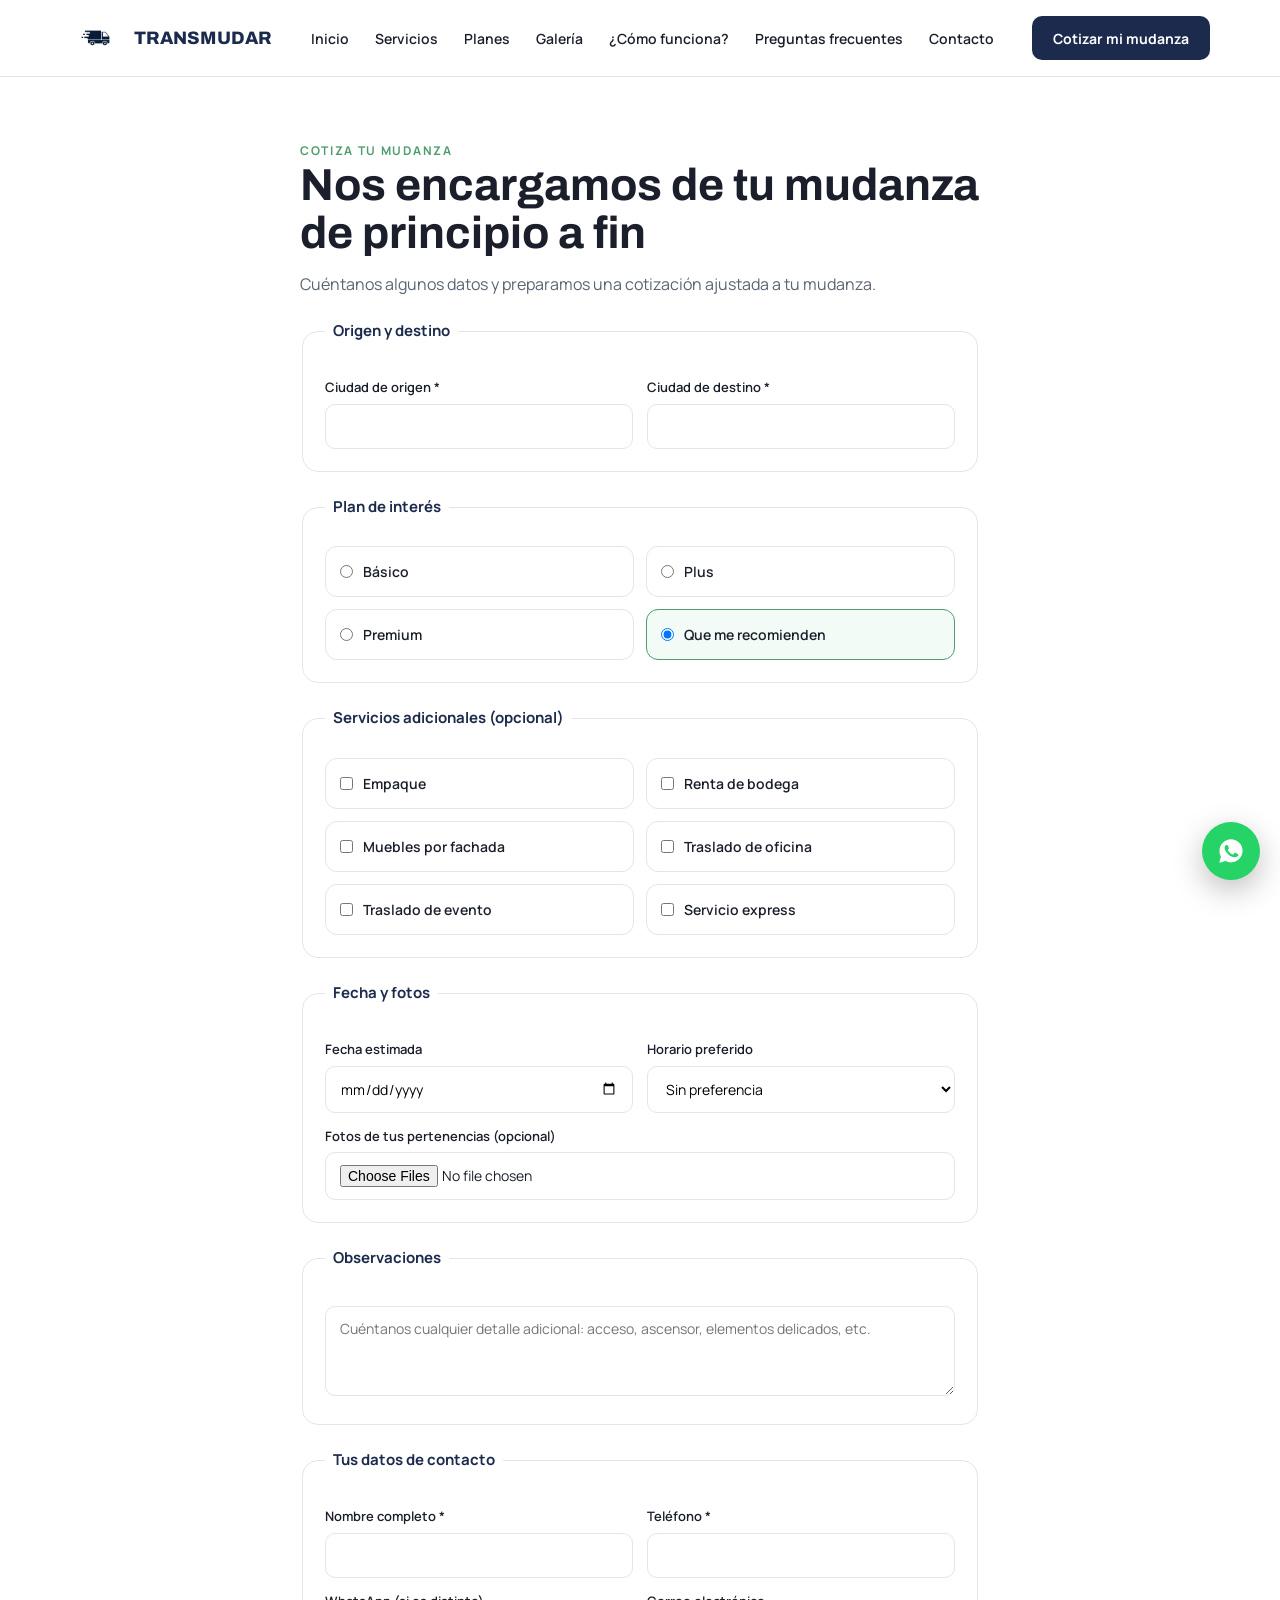
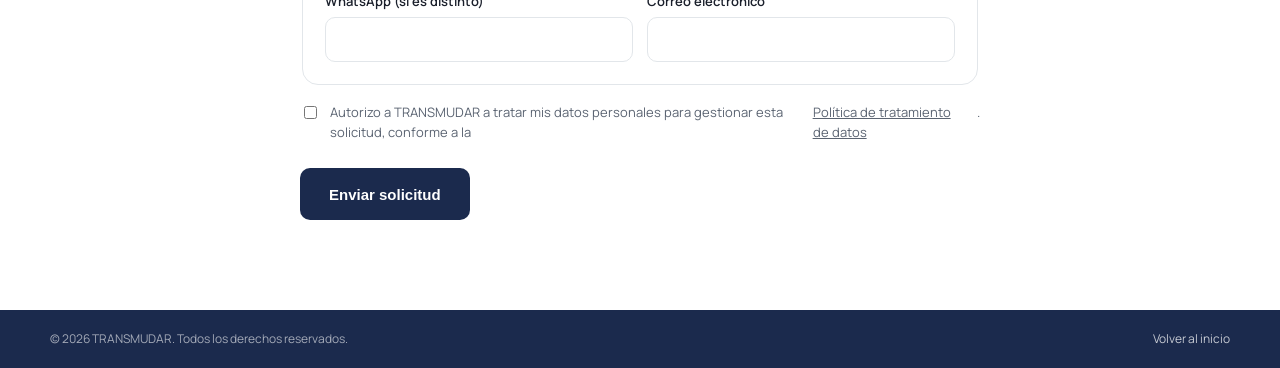
<file: cotizar.html>
<!DOCTYPE html>
<html lang="es">
<head>
<meta charset="UTF-8" />
<meta name="viewport" content="width=device-width, initial-scale=1.0" />
<title>Cotiza tu mudanza | TRANSMUDAR</title>
<meta name="description" content="Cuéntanos tu mudanza y recibe una cotización de TRANSMUDAR: origen, destino, plan y fotos." />
<link rel="icon" href="favicon.ico" />
<link rel="stylesheet" href="assets/styles.css" />
</head>
<body>

<header class="site-header">
  <div class="container">
    <a href="index.html#inicio" class="brand">
      <img src="assets/logo-camion.png" alt="TRANSMUDAR" />
      <span>TRANSMUDAR</span>
    </a>
    <nav class="nav-links">
      <a href="index.html#inicio">Inicio</a>
      <a href="index.html#servicios">Servicios</a>
      <a href="index.html#planes">Planes</a>
      <a href="index.html#galeria">Galería</a>
      <a href="index.html#como-funciona">¿Cómo funciona?</a>
      <a href="index.html#faq">Preguntas frecuentes</a>
      <a href="index.html#contacto">Contacto</a>
    </nav>
    <a href="cotizar.html" class="btn btn-navy header-cta">Cotizar mi mudanza</a>
    <button class="menu-toggle" aria-label="Abrir menú">
      <svg width="22" height="22" viewBox="0 0 24 24" fill="none" stroke="currentColor" stroke-width="2"><line x1="3" y1="6" x2="21" y2="6"/><line x1="3" y1="12" x2="21" y2="12"/><line x1="3" y1="18" x2="21" y2="18"/></svg>
    </button>
  </div>
  <div class="mobile-menu">
    <div class="container">
      <a href="index.html#inicio">Inicio</a>
      <a href="index.html#servicios">Servicios</a>
      <a href="index.html#planes">Planes</a>
      <a href="index.html#galeria">Galería</a>
      <a href="index.html#como-funciona">¿Cómo funciona?</a>
      <a href="index.html#faq">Preguntas frecuentes</a>
      <a href="index.html#contacto">Contacto</a>
    </div>
  </div>
</header>

<div class="form-shell">
  <p class="eyebrow">Cotiza tu mudanza</p>
  <h1>Nos encargamos de tu mudanza de principio a fin</h1>
  <p class="sub">Cuéntanos algunos datos y preparamos una cotización ajustada a tu mudanza.</p>

  <form id="cotizar-form" novalidate>
    <fieldset>
      <legend>Origen y destino</legend>
      <div class="row-2">
        <div class="field">
          <label for="ciudad_origen">Ciudad de origen *</label>
          <input type="text" id="ciudad_origen" name="ciudad_origen" required />
        </div>
        <div class="field">
          <label for="ciudad_destino">Ciudad de destino *</label>
          <input type="text" id="ciudad_destino" name="ciudad_destino" required />
        </div>
      </div>
    </fieldset>

    <fieldset>
      <legend>Plan de interés</legend>
      <div class="plan-select-grid">
        <label class="plan-option"><input type="radio" name="plan" value="basico" /> Básico</label>
        <label class="plan-option"><input type="radio" name="plan" value="plus" /> Plus</label>
        <label class="plan-option"><input type="radio" name="plan" value="premium" /> Premium</label>
        <label class="plan-option"><input type="radio" name="plan" value="recomiendenme" checked /> Que me recomienden</label>
      </div>
    </fieldset>

    <fieldset>
      <legend>Servicios adicionales (opcional)</legend>
      <div class="plan-select-grid">
        <label class="plan-option"><input type="checkbox" name="servicios_adicionales" value="Empaque" /> Empaque</label>
        <label class="plan-option"><input type="checkbox" name="servicios_adicionales" value="Renta de bodega" /> Renta de bodega</label>
        <label class="plan-option"><input type="checkbox" name="servicios_adicionales" value="Movimiento de muebles por fachada" /> Muebles por fachada</label>
        <label class="plan-option"><input type="checkbox" name="servicios_adicionales" value="Traslado de oficina" /> Traslado de oficina</label>
        <label class="plan-option"><input type="checkbox" name="servicios_adicionales" value="Traslado de evento" /> Traslado de evento</label>
        <label class="plan-option"><input type="checkbox" name="servicios_adicionales" value="Servicio express" /> Servicio express</label>
      </div>
    </fieldset>

    <fieldset>
      <legend>Fecha y fotos</legend>
      <div class="row-2">
        <div class="field">
          <label for="fecha_estimada">Fecha estimada</label>
          <input type="date" id="fecha_estimada" name="fecha_estimada" />
        </div>
        <div class="field">
          <label for="horario_preferido">Horario preferido</label>
          <select id="horario_preferido" name="horario_preferido">
            <option value="">Sin preferencia</option>
            <option value="Mañana">Mañana</option>
            <option value="Tarde">Tarde</option>
          </select>
        </div>
      </div>
      <div class="field">
        <label for="fotos-input">Fotos de tus pertenencias (opcional)</label>
        <input type="file" id="fotos-input" name="fotos" accept="image/*" multiple />
      </div>
    </fieldset>

    <fieldset>
      <legend>Observaciones</legend>
      <div class="field">
        <textarea name="observaciones" placeholder="Cuéntanos cualquier detalle adicional: acceso, ascensor, elementos delicados, etc."></textarea>
      </div>
    </fieldset>

    <fieldset>
      <legend>Tus datos de contacto</legend>
      <div class="row-2">
        <div class="field">
          <label for="nombre">Nombre completo *</label>
          <input type="text" id="nombre" name="nombre" required />
        </div>
        <div class="field">
          <label for="telefono">Teléfono *</label>
          <input type="tel" id="telefono" name="telefono" required />
        </div>
      </div>
      <div class="row-2">
        <div class="field">
          <label for="whatsapp">WhatsApp (si es distinto)</label>
          <input type="tel" id="whatsapp" name="whatsapp" />
        </div>
        <div class="field">
          <label for="email">Correo electrónico</label>
          <input type="email" id="email" name="email" />
        </div>
      </div>
    </fieldset>

    <label class="checkbox-row">
      <input type="checkbox" name="autorizacion" required />
      Autorizo a TRANSMUDAR a tratar mis datos personales para gestionar esta solicitud, conforme a la
      <a href="tratamiento-de-datos.html" style="text-decoration:underline;">Política de tratamiento de datos</a>.
    </label>

    <div id="form-msg" class="form-msg"></div>

    <div class="submit-row">
      <button type="submit" id="submit-btn" class="btn btn-navy">Enviar solicitud</button>
      <a id="wa-continuar" href="#" target="_blank" rel="noopener noreferrer" class="btn btn-outline-navy" style="display:none;">Continuar por WhatsApp</a>
    </div>
  </form>
</div>

<footer class="site-footer">
  <div class="container footer-bottom" style="border-top:none;">
    <span>© <span data-year></span> TRANSMUDAR. Todos los derechos reservados.</span>
    <a href="index.html" style="color:rgba(255,255,255,.75); text-decoration:none;">Volver al inicio</a>
  </div>
</footer>

<a id="wa-fab" class="wa-fab" href="#" target="_blank" rel="noopener noreferrer" aria-label="Hablar por WhatsApp">
  <svg width="28" height="28" viewBox="0 0 24 24" fill="currentColor"><path d="M12.04 2C6.58 2 2.13 6.45 2.13 11.91c0 1.75.46 3.38 1.26 4.8L2 22l5.42-1.36a9.86 9.86 0 0 0 4.62 1.15h.01c5.46 0 9.9-4.45 9.9-9.91C21.96 6.45 17.5 2 12.04 2Zm5.8 14.02c-.24.68-1.4 1.3-1.93 1.36-.5.06-1.02.28-3.4-.7-2.87-1.19-4.7-4.08-4.84-4.27-.14-.19-1.15-1.53-1.15-2.92s.72-2.07.98-2.35c.24-.27.53-.34.7-.34.18 0 .35 0 .5.01.16.01.38-.06.6.45.24.57.8 1.97.87 2.11.07.14.12.31.02.5-.1.19-.15.31-.3.48-.15.17-.31.38-.44.5-.15.14-.31.3-.13.6.17.3.77 1.27 1.66 2.06 1.14 1.02 2.1 1.34 2.4 1.48.3.15.48.13.65-.08.18-.2.75-.87.95-1.17.2-.3.4-.25.68-.15.28.1 1.77.83 2.07.98.3.15.5.22.57.35.07.13.07.75-.17 1.43Z"/></svg>
</a>

<script src="assets/brand.js"></script>
<script src="assets/supabase-config.js"></script>
<script src="assets/site.js"></script>
<script src="assets/cotizar.js"></script>
<script>
  document.addEventListener("DOMContentLoaded", function () {
    var fab = document.getElementById("wa-fab");
    if (fab) fab.href = waLink();
  });
</script>
</body>
</html>
</file>
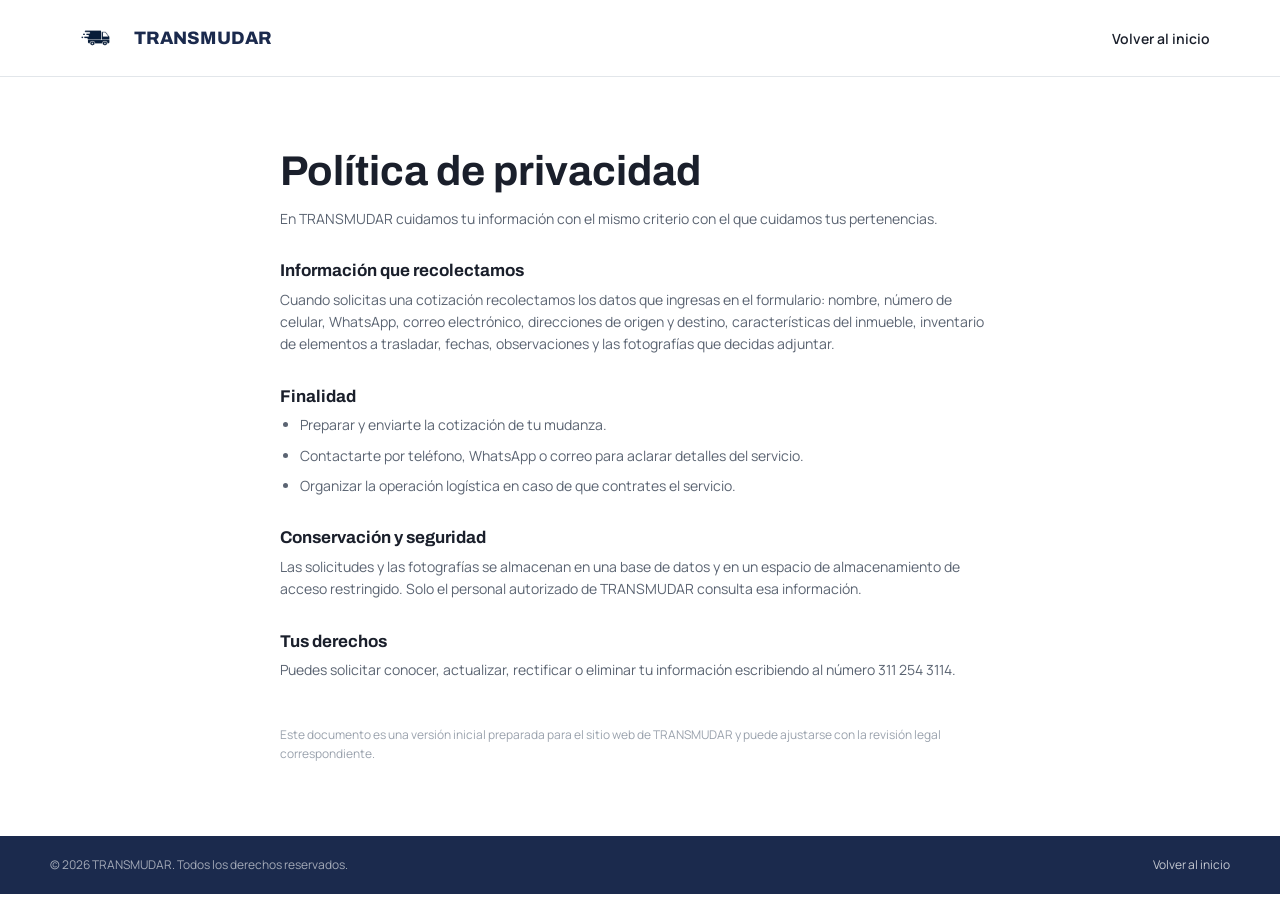
<file: privacidad.html>
<!DOCTYPE html>
<html lang="es">
<head>
<meta charset="UTF-8" />
<meta name="viewport" content="width=device-width, initial-scale=1.0" />
<title>Política de privacidad | TRANSMUDAR</title>
<meta name="robots" content="noindex" />
<link rel="icon" href="favicon.ico" />
<link rel="stylesheet" href="assets/styles.css" />
</head>
<body>
<header class="site-header">
  <div class="container">
    <a href="index.html#inicio" class="brand">
      <img src="assets/logo-camion.png" alt="TRANSMUDAR" />
      <span>TRANSMUDAR</span>
    </a>
    <nav class="nav-links"><a href="index.html">Volver al inicio</a></nav>
  </div>
</header>

<article class="legal">
  <h1>Política de privacidad</h1>
  <p class="intro">En TRANSMUDAR cuidamos tu información con el mismo criterio con el que cuidamos tus pertenencias.</p>

  <section>
    <h2>Información que recolectamos</h2>
    <p>Cuando solicitas una cotización recolectamos los datos que ingresas en el formulario: nombre, número de celular, WhatsApp, correo electrónico, direcciones de origen y destino, características del inmueble, inventario de elementos a trasladar, fechas, observaciones y las fotografías que decidas adjuntar.</p>
  </section>

  <section>
    <h2>Finalidad</h2>
    <ul>
      <li>Preparar y enviarte la cotización de tu mudanza.</li>
      <li>Contactarte por teléfono, WhatsApp o correo para aclarar detalles del servicio.</li>
      <li>Organizar la operación logística en caso de que contrates el servicio.</li>
    </ul>
  </section>

  <section>
    <h2>Conservación y seguridad</h2>
    <p>Las solicitudes y las fotografías se almacenan en una base de datos y en un espacio de almacenamiento de acceso restringido. Solo el personal autorizado de TRANSMUDAR consulta esa información.</p>
  </section>

  <section>
    <h2>Tus derechos</h2>
    <p>Puedes solicitar conocer, actualizar, rectificar o eliminar tu información escribiendo al número 311 254 3114.</p>
  </section>

  <p class="nota">Este documento es una versión inicial preparada para el sitio web de TRANSMUDAR y puede ajustarse con la revisión legal correspondiente.</p>
</article>

<footer class="site-footer">
  <div class="container footer-bottom" style="border-top:none;">
    <span>© <span data-year></span> TRANSMUDAR. Todos los derechos reservados.</span>
    <a href="index.html" style="color:rgba(255,255,255,.75); text-decoration:none;">Volver al inicio</a>
  </div>
</footer>
<script src="assets/site.js"></script>
</body>
</html>
</file>
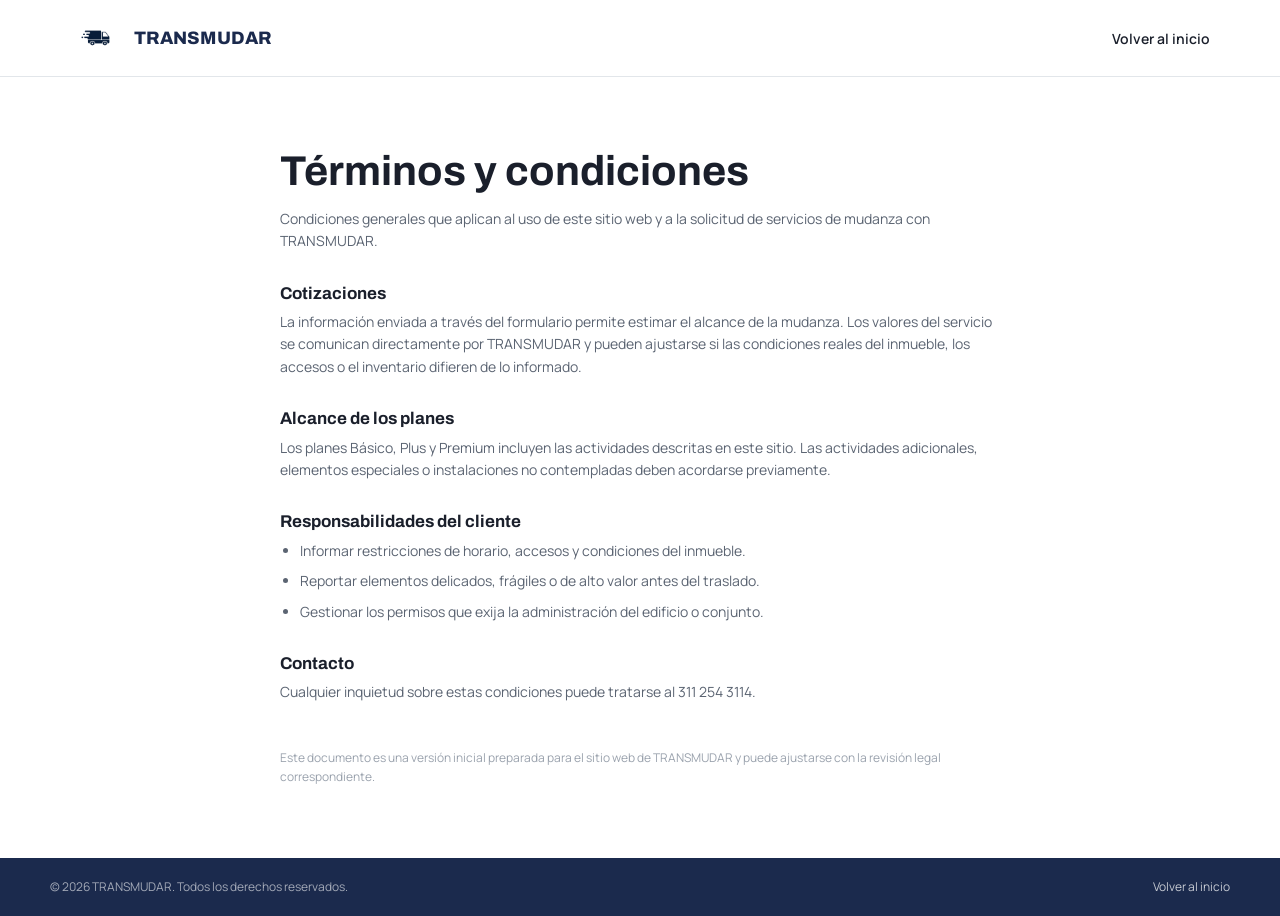
<file: terminos-y-condiciones.html>
<!DOCTYPE html>
<html lang="es">
<head>
<meta charset="UTF-8" />
<meta name="viewport" content="width=device-width, initial-scale=1.0" />
<title>Términos y condiciones | TRANSMUDAR</title>
<meta name="robots" content="noindex" />
<link rel="icon" href="favicon.ico" />
<link rel="stylesheet" href="assets/styles.css" />
</head>
<body>
<header class="site-header">
  <div class="container">
    <a href="index.html#inicio" class="brand">
      <img src="assets/logo-camion.png" alt="TRANSMUDAR" />
      <span>TRANSMUDAR</span>
    </a>
    <nav class="nav-links"><a href="index.html">Volver al inicio</a></nav>
  </div>
</header>

<article class="legal">
  <h1>Términos y condiciones</h1>
  <p class="intro">Condiciones generales que aplican al uso de este sitio web y a la solicitud de servicios de mudanza con TRANSMUDAR.</p>

  <section>
    <h2>Cotizaciones</h2>
    <p>La información enviada a través del formulario permite estimar el alcance de la mudanza. Los valores del servicio se comunican directamente por TRANSMUDAR y pueden ajustarse si las condiciones reales del inmueble, los accesos o el inventario difieren de lo informado.</p>
  </section>

  <section>
    <h2>Alcance de los planes</h2>
    <p>Los planes Básico, Plus y Premium incluyen las actividades descritas en este sitio. Las actividades adicionales, elementos especiales o instalaciones no contempladas deben acordarse previamente.</p>
  </section>

  <section>
    <h2>Responsabilidades del cliente</h2>
    <ul>
      <li>Informar restricciones de horario, accesos y condiciones del inmueble.</li>
      <li>Reportar elementos delicados, frágiles o de alto valor antes del traslado.</li>
      <li>Gestionar los permisos que exija la administración del edificio o conjunto.</li>
    </ul>
  </section>

  <section>
    <h2>Contacto</h2>
    <p>Cualquier inquietud sobre estas condiciones puede tratarse al 311 254 3114.</p>
  </section>

  <p class="nota">Este documento es una versión inicial preparada para el sitio web de TRANSMUDAR y puede ajustarse con la revisión legal correspondiente.</p>
</article>

<footer class="site-footer">
  <div class="container footer-bottom" style="border-top:none;">
    <span>© <span data-year></span> TRANSMUDAR. Todos los derechos reservados.</span>
    <a href="index.html" style="color:rgba(255,255,255,.75); text-decoration:none;">Volver al inicio</a>
  </div>
</footer>
<script src="assets/site.js"></script>
</body>
</html>
</file>
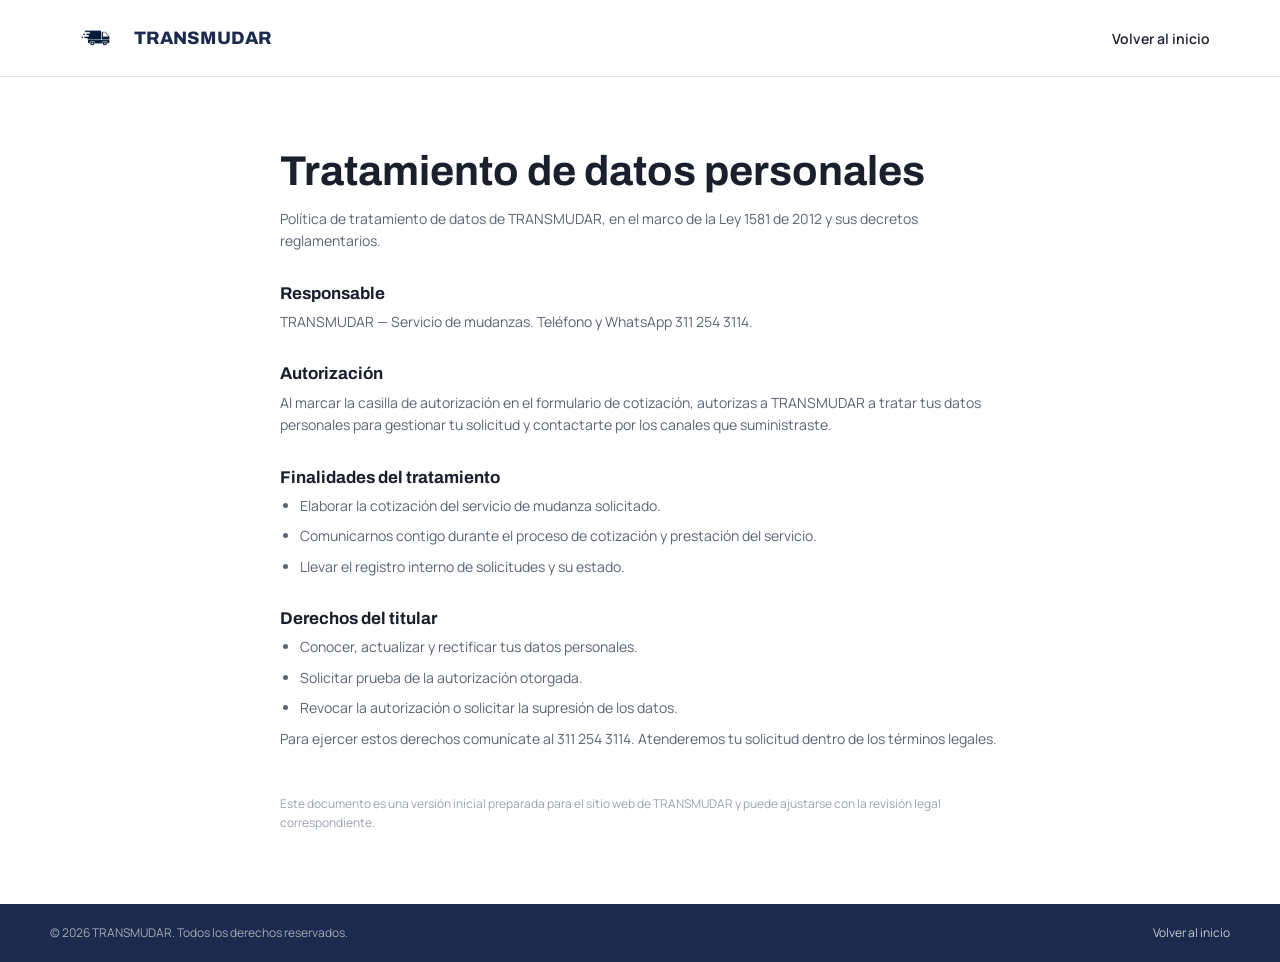
<file: tratamiento-de-datos.html>
<!DOCTYPE html>
<html lang="es">
<head>
<meta charset="UTF-8" />
<meta name="viewport" content="width=device-width, initial-scale=1.0" />
<title>Tratamiento de datos personales | TRANSMUDAR</title>
<meta name="robots" content="noindex" />
<link rel="icon" href="favicon.ico" />
<link rel="stylesheet" href="assets/styles.css" />
</head>
<body>
<header class="site-header">
  <div class="container">
    <a href="index.html#inicio" class="brand">
      <img src="assets/logo-camion.png" alt="TRANSMUDAR" />
      <span>TRANSMUDAR</span>
    </a>
    <nav class="nav-links"><a href="index.html">Volver al inicio</a></nav>
  </div>
</header>

<article class="legal">
  <h1>Tratamiento de datos personales</h1>
  <p class="intro">Política de tratamiento de datos de TRANSMUDAR, en el marco de la Ley 1581 de 2012 y sus decretos reglamentarios.</p>

  <section>
    <h2>Responsable</h2>
    <p>TRANSMUDAR — Servicio de mudanzas. Teléfono y WhatsApp 311 254 3114.</p>
  </section>

  <section>
    <h2>Autorización</h2>
    <p>Al marcar la casilla de autorización en el formulario de cotización, autorizas a TRANSMUDAR a tratar tus datos personales para gestionar tu solicitud y contactarte por los canales que suministraste.</p>
  </section>

  <section>
    <h2>Finalidades del tratamiento</h2>
    <ul>
      <li>Elaborar la cotización del servicio de mudanza solicitado.</li>
      <li>Comunicarnos contigo durante el proceso de cotización y prestación del servicio.</li>
      <li>Llevar el registro interno de solicitudes y su estado.</li>
    </ul>
  </section>

  <section>
    <h2>Derechos del titular</h2>
    <ul>
      <li>Conocer, actualizar y rectificar tus datos personales.</li>
      <li>Solicitar prueba de la autorización otorgada.</li>
      <li>Revocar la autorización o solicitar la supresión de los datos.</li>
    </ul>
    <p>Para ejercer estos derechos comunícate al 311 254 3114. Atenderemos tu solicitud dentro de los términos legales.</p>
  </section>

  <p class="nota">Este documento es una versión inicial preparada para el sitio web de TRANSMUDAR y puede ajustarse con la revisión legal correspondiente.</p>
</article>

<footer class="site-footer">
  <div class="container footer-bottom" style="border-top:none;">
    <span>© <span data-year></span> TRANSMUDAR. Todos los derechos reservados.</span>
    <a href="index.html" style="color:rgba(255,255,255,.75); text-decoration:none;">Volver al inicio</a>
  </div>
</footer>
<script src="assets/site.js"></script>
</body>
</html>
</file>
<file: assets/styles.css>
@import url('https://fonts.googleapis.com/css2?family=Archivo:wght@600;700;800;900&family=Manrope:wght@400;500;600;700&display=swap');

:root {
  --navy: #1b2a4d;
  --navy-soft: #2c3f68;
  --mint: #b9e8c9;
  --mint-deep: #4f9d6e;
  --surface: #f6f8f8;
  --card: #ffffff;
  --border: #e2e6ea;
  --muted: #5b6472;
  --text: #1a1f2b;
  --radius: 14px;
  --shadow-soft: 0 1px 2px rgba(27,42,77,.06), 0 8px 24px -12px rgba(27,42,77,.14);
  --shadow-card: 0 2px 4px rgba(27,42,77,.05), 0 18px 40px -20px rgba(27,42,77,.22);
}

* { box-sizing: border-box; }
html { scroll-behavior: smooth; }
body {
  margin: 0;
  font-family: 'Manrope', ui-sans-serif, system-ui, sans-serif;
  color: var(--text);
  background: #fff;
  line-height: 1.5;
}
h1, h2, h3, .display {
  font-family: 'Archivo', ui-sans-serif, system-ui, sans-serif;
  line-height: 1.08;
  margin: 0;
}
p { margin: 0; }
a { color: inherit; }
ul { margin: 0; padding: 0; list-style: none; }
img { max-width: 100%; display: block; }

.container { max-width: 1180px; margin: 0 auto; padding: 0 20px; }
.section { padding: 64px 0; }
@media (min-width: 768px) { .section { padding: 96px 0; } }

.eyebrow {
  display: inline-flex;
  align-items: center;
  gap: 8px;
  font-size: 12px;
  font-weight: 700;
  letter-spacing: .14em;
  text-transform: uppercase;
  color: var(--mint-deep);
}

.btn {
  display: inline-flex;
  align-items: center;
  justify-content: center;
  gap: 8px;
  height: 52px;
  padding: 0 28px;
  border-radius: 10px;
  font-weight: 700;
  font-size: 15px;
  text-decoration: none;
  border: 1px solid transparent;
  cursor: pointer;
  transition: transform .15s ease, background .2s ease, color .2s ease, border-color .2s ease;
}
.btn:hover { transform: translateY(-1px); }
.btn-primary { background: var(--mint); color: var(--navy); }
.btn-primary:hover { background: #a6dfb9; }
.btn-outline-light { background: transparent; color: #fff; border-color: rgba(255,255,255,.4); }
.btn-outline-light:hover { background: #fff; color: var(--navy); }
.btn-navy { background: var(--navy); color: #fff; }
.btn-navy:hover { background: var(--navy-soft); }
.btn-outline-navy { background: transparent; color: var(--navy); border-color: var(--border); }
.btn-outline-navy:hover { background: var(--surface); }

/* Header */
.site-header {
  position: sticky;
  top: 0;
  z-index: 40;
  background: rgba(255,255,255,.92);
  backdrop-filter: blur(8px);
  border-bottom: 1px solid var(--border);
}
.site-header .container { display: flex; align-items: center; justify-content: space-between; height: 76px; }
.brand { display: flex; align-items: center; gap: 10px; text-decoration: none; }
.brand img { height: 40px; width: auto; }
.brand span { font-family: 'Archivo', sans-serif; font-weight: 800; font-size: 18px; color: var(--navy); letter-spacing: .01em; }
.nav-links { display: none; gap: 26px; font-size: 14px; font-weight: 600; }
.nav-links a { text-decoration: none; color: var(--text); }
.nav-links a:hover { color: var(--mint-deep); }
@media (min-width: 960px) { .nav-links { display: flex; } }
.header-cta { display: none; }
@media (min-width: 960px) { .header-cta { display: inline-flex; height: 44px; padding: 0 20px; font-size: 14px; } }
.menu-toggle {
  display: inline-flex;
  background: none;
  border: 1px solid var(--border);
  border-radius: 8px;
  padding: 8px 10px;
  cursor: pointer;
}
@media (min-width: 960px) { .menu-toggle { display: none; } }
.mobile-menu { display: none; border-top: 1px solid var(--border); background: #fff; }
.mobile-menu.open { display: block; }
.mobile-menu .container { display: flex; flex-direction: column; padding: 16px 20px; gap: 14px; }
.mobile-menu a { text-decoration: none; font-weight: 600; color: var(--text); padding: 6px 0; }

/* Hero */
.hero {
  position: relative;
  background: var(--navy);
  overflow: hidden;
  isolation: isolate;
}
.hero img.bg {
  position: absolute; inset: 0; width: 100%; height: 100%; object-fit: cover; opacity: .55;
}
.hero::after {
  content: "";
  position: absolute; inset: 0;
  background: linear-gradient(to bottom, rgba(27,42,77,.9), rgba(27,42,77,.75), rgba(27,42,77,.94));
}
.hero .container { position: relative; padding: 100px 20px 96px; color: #fff; }
.hero-badge {
  display: inline-flex; align-items: center; gap: 8px;
  background: rgba(185,232,201,.92); color: var(--navy);
  font-size: 12px; font-weight: 700; letter-spacing: .12em; text-transform: uppercase;
  padding: 8px 16px; border-radius: 999px;
}
.hero h1 { font-size: clamp(2.2rem, 5vw, 4.2rem); font-weight: 800; max-width: 760px; margin-top: 22px; }
.hero h1 em { font-style: normal; color: var(--mint); }
.hero p.lead { max-width: 620px; margin-top: 18px; font-size: 17px; color: rgba(255,255,255,.85); }
.hero-ctas { display: flex; flex-wrap: wrap; gap: 12px; margin-top: 32px; }
.hero-note { margin-top: 30px; font-size: 13px; color: rgba(255,255,255,.68); }

/* Beneficios */
.beneficios { background: var(--surface); }
.grid-4 { display: grid; gap: 16px; grid-template-columns: repeat(2, 1fr); }
@media (min-width: 900px) { .grid-4 { grid-template-columns: repeat(4, 1fr); } }
.card {
  background: var(--card); border: 1px solid var(--border); border-radius: 18px;
  padding: 24px; box-shadow: var(--shadow-soft); transition: transform .2s ease;
}
.card:hover { transform: translateY(-3px); }
.icon-badge {
  display: grid; place-items: center; width: 48px; height: 48px; border-radius: 12px;
  background: var(--mint); color: var(--navy);
}
.card h3 { margin-top: 16px; font-size: 17px; font-weight: 700; }
.card p { margin-top: 8px; font-size: 14px; color: var(--muted); }

/* Servicios */
.grid-3 { display: grid; gap: 18px; grid-template-columns: 1fr; }
@media (min-width: 700px) { .grid-3 { grid-template-columns: repeat(2, 1fr); } }
@media (min-width: 1000px) { .grid-3 { grid-template-columns: repeat(3, 1fr); } }

/* Planes */
.planes-grid { display: grid; gap: 22px; grid-template-columns: 1fr; margin-top: 40px; }
@media (min-width: 900px) { .planes-grid { grid-template-columns: repeat(3, 1fr); } }
.plan-card {
  position: relative; background: var(--card); border: 1px solid var(--border); border-radius: 20px;
  padding: 28px; box-shadow: var(--shadow-soft); display: flex; flex-direction: column;
}
.plan-card.destacado { border-color: var(--mint-deep); box-shadow: var(--shadow-card); transform: scale(1.02); }
.plan-badge {
  position: absolute; top: -13px; left: 24px; background: var(--navy); color: var(--mint);
  font-size: 11px; font-weight: 700; letter-spacing: .08em; text-transform: uppercase;
  padding: 6px 14px; border-radius: 999px;
}
.plan-card h3 { font-size: 22px; font-weight: 800; letter-spacing: .02em; }
.plan-card .desc { margin-top: 8px; font-size: 14px; color: var(--muted); min-height: 44px; }
.plan-card .incluye-titulo { margin-top: 20px; font-size: 12px; font-weight: 700; text-transform: uppercase; letter-spacing: .06em; color: var(--mint-deep); }
.plan-card ul { margin-top: 12px; display: flex; flex-direction: column; gap: 9px; flex: 1; }
.plan-card li { display: flex; gap: 8px; font-size: 14px; }
.plan-card li::before { content: "✓"; color: var(--mint-deep); font-weight: 800; flex-shrink: 0; }
.plan-card .btn { margin-top: 24px; width: 100%; }

/* Comparador */
.tabla-comparador { width: 100%; border-collapse: collapse; margin-top: 40px; font-size: 14px; }
.tabla-comparador th, .tabla-comparador td { padding: 12px 14px; border-bottom: 1px solid var(--border); text-align: center; }
.tabla-comparador th:first-child, .tabla-comparador td:first-child { text-align: left; }
.tabla-comparador thead th { font-family: 'Archivo', sans-serif; font-weight: 800; color: var(--navy); }
.tabla-comparador .si { color: var(--mint-deep); font-weight: 800; }
.tabla-comparador .no { color: #c3c9d1; }
.tabla-wrap { overflow-x: auto; }

/* Galeria */
.galeria-grid { display: grid; gap: 14px; grid-template-columns: repeat(2, 1fr); margin-top: 36px; }
@media (min-width: 700px) { .galeria-grid { grid-template-columns: repeat(3, 1fr); } }
@media (min-width: 1000px) { .galeria-grid { grid-template-columns: repeat(4, 1fr); } }
.galeria-item { border-radius: 14px; overflow: hidden; aspect-ratio: 4/3; background: var(--surface); }
.galeria-item img { width: 100%; height: 100%; object-fit: cover; }

/* Como funciona */
.pasos { display: grid; gap: 32px; grid-template-columns: 1fr; margin-top: 48px; }
@media (min-width: 900px) { .pasos { grid-template-columns: repeat(4, 1fr); } }
.paso .num-badge {
  display: grid; place-items: center; width: 56px; height: 56px; border-radius: 16px;
  background: var(--navy); color: var(--mint); box-shadow: var(--shadow-card);
}
.paso .step-label { margin-top: 16px; font-size: 11px; font-weight: 700; letter-spacing: .12em; text-transform: uppercase; color: var(--mint-deep); }
.paso h3 { margin-top: 4px; font-size: 17px; font-weight: 700; }
.paso p { margin-top: 8px; font-size: 14px; color: var(--muted); }

/* Testimonios */
.testimonios { background: var(--surface); }
.testi-card { border: 1px dashed var(--border); border-radius: 18px; padding: 24px; background: var(--card); }
.testi-card p { margin-top: 14px; font-size: 14px; color: var(--muted); }
.testi-card .nombre { margin-top: 18px; font-size: 14px; font-weight: 700; }
.testi-card .detalle { font-size: 12px; color: var(--muted); }

/* FAQ */
.faq-grid { display: grid; gap: 40px; grid-template-columns: 1fr; }
@media (min-width: 1000px) { .faq-grid { grid-template-columns: .8fr 1.2fr; } }
details.faq-item { border-bottom: 1px solid var(--border); padding: 16px 0; }
details.faq-item summary { cursor: pointer; font-weight: 700; font-size: 15px; list-style: none; display: flex; justify-content: space-between; gap: 12px; }
details.faq-item summary::-webkit-details-marker { display: none; }
details.faq-item summary::after { content: "+"; font-size: 20px; color: var(--mint-deep); flex-shrink: 0; }
details.faq-item[open] summary::after { content: "–"; }
details.faq-item .faq-a { margin-top: 10px; font-size: 14px; color: var(--muted); }

/* CTA cotizar */
.cta-cotizar { background: var(--surface); }
.cta-card { border-radius: 24px; overflow: hidden; border: 1px solid var(--border); background: var(--card); box-shadow: var(--shadow-card); display: grid; grid-template-columns: 1fr; }
@media (min-width: 1000px) { .cta-card { grid-template-columns: 1fr 1fr; } }
.cta-card .txt { padding: 40px; }
.cta-card ul { margin-top: 22px; display: flex; flex-direction: column; gap: 12px; font-size: 14px; }
.cta-card li { display: flex; gap: 10px; }
.cta-card .img-wrap { min-height: 260px; position: relative; }
.cta-card .img-wrap img { position: absolute; inset: 0; width: 100%; height: 100%; object-fit: cover; }

/* CTA final */
.cta-final { position: relative; background: var(--navy); overflow: hidden; }
.cta-final img { position: absolute; inset: 0; width: 100%; height: 100%; object-fit: cover; opacity: .35; }
.cta-final::after { content: ""; position: absolute; inset: 0; background: rgba(27,42,77,.78); }
.cta-final .container { position: relative; padding: 90px 20px; text-align: center; color: #fff; }
.cta-final h2 { max-width: 720px; margin: 0 auto; font-size: clamp(1.8rem, 4vw, 3rem); }
.cta-final p { max-width: 540px; margin: 18px auto 0; color: rgba(255,255,255,.85); }
.cta-final .hero-ctas { justify-content: center; }

/* Footer */
footer.site-footer { background: var(--navy); color: rgba(255,255,255,.85); }
.footer-grid { display: grid; gap: 32px; grid-template-columns: 1fr; padding: 56px 0 30px; }
@media (min-width: 800px) { .footer-grid { grid-template-columns: 1.4fr 1fr 1fr; } }
.footer-grid h4 { color: #fff; font-size: 14px; font-weight: 700; margin-bottom: 14px; }
.footer-grid a { display: block; font-size: 14px; color: rgba(255,255,255,.75); text-decoration: none; margin-bottom: 10px; }
.footer-grid a:hover { color: var(--mint); }
.footer-bottom { border-top: 1px solid rgba(255,255,255,.12); padding: 20px 0; font-size: 12px; color: rgba(255,255,255,.6); display: flex; flex-wrap: wrap; gap: 10px; justify-content: space-between; }

/* WhatsApp flotante */
.wa-fab {
  position: fixed; bottom: 20px; right: 20px; z-index: 50;
  width: 58px; height: 58px; border-radius: 999px; background: #25D366; color: #fff;
  display: grid; place-items: center; box-shadow: 0 10px 30px rgba(0,0,0,.25); text-decoration: none;
}

/* Legal pages */
.legal { max-width: 760px; margin: 0 auto; padding: 72px 20px; }
.legal h1 { font-size: clamp(1.8rem, 3.4vw, 2.6rem); }
.legal .intro { margin-top: 14px; color: var(--muted); }
.legal section { margin-top: 32px; }
.legal h2 { font-size: 17px; font-weight: 700; }
.legal p, .legal li { font-size: 14px; color: var(--muted); margin-top: 8px; line-height: 1.6; }
.legal ul { list-style: disc; padding-left: 20px; margin-top: 8px; }
.legal .nota { margin-top: 44px; font-size: 12px; color: #9aa2ad; }

/* Form (cotizar) */
.form-shell { max-width: 720px; margin: 0 auto; padding: 60px 20px 90px; }
.form-shell h1 { font-size: clamp(1.9rem, 3.6vw, 2.8rem); }
.form-shell .sub { margin-top: 14px; color: var(--muted); }
fieldset { border: 1px solid var(--border); border-radius: 16px; padding: 22px; margin-top: 24px; }
fieldset legend { padding: 0 8px; font-weight: 700; font-size: 15px; color: var(--navy); }
.field { margin-top: 14px; }
.field label { display: block; font-size: 13px; font-weight: 600; margin-bottom: 6px; }
.field input, .field select, .field textarea {
  width: 100%; padding: 12px 14px; border-radius: 10px; border: 1px solid var(--border);
  font-family: inherit; font-size: 14px; background: #fff;
}
.field textarea { resize: vertical; min-height: 90px; }
.row-2 { display: grid; gap: 14px; grid-template-columns: 1fr; }
@media (min-width: 640px) { .row-2 { grid-template-columns: 1fr 1fr; } }
.checkbox-row { display: flex; align-items: flex-start; gap: 10px; margin-top: 18px; font-size: 13px; color: var(--muted); }
.checkbox-row input { margin-top: 3px; }
.form-msg { margin-top: 18px; padding: 14px 16px; border-radius: 10px; font-size: 14px; display: none; }
.form-msg.ok { display: block; background: #eafaf0; color: #1e6b40; border: 1px solid #bfe8cd; }
.form-msg.error { display: block; background: #fdeeee; color: #9a2a2a; border: 1px solid #f5c6c6; }
.submit-row { margin-top: 26px; display: flex; flex-wrap: wrap; gap: 12px; }
.plan-select-grid { display: grid; gap: 12px; grid-template-columns: 1fr; margin-top: 6px; }
@media (min-width: 640px) { .plan-select-grid { grid-template-columns: repeat(2, 1fr); } }
.plan-option {
  border: 1px solid var(--border); border-radius: 12px; padding: 14px; cursor: pointer;
  display: flex; align-items: center; gap: 10px; font-size: 14px; font-weight: 600;
}
.plan-option input { margin: 0; }
.plan-option:has(input:checked) { border-color: var(--mint-deep); background: #f2fbf5; }

.reveal { opacity: 0; transform: translateY(14px); transition: opacity .5s ease, transform .5s ease; }
.reveal.in { opacity: 1; transform: none; }
@media (prefers-reduced-motion: reduce) {
  .reveal { opacity: 1; transform: none; transition: none; }
}
</file>
